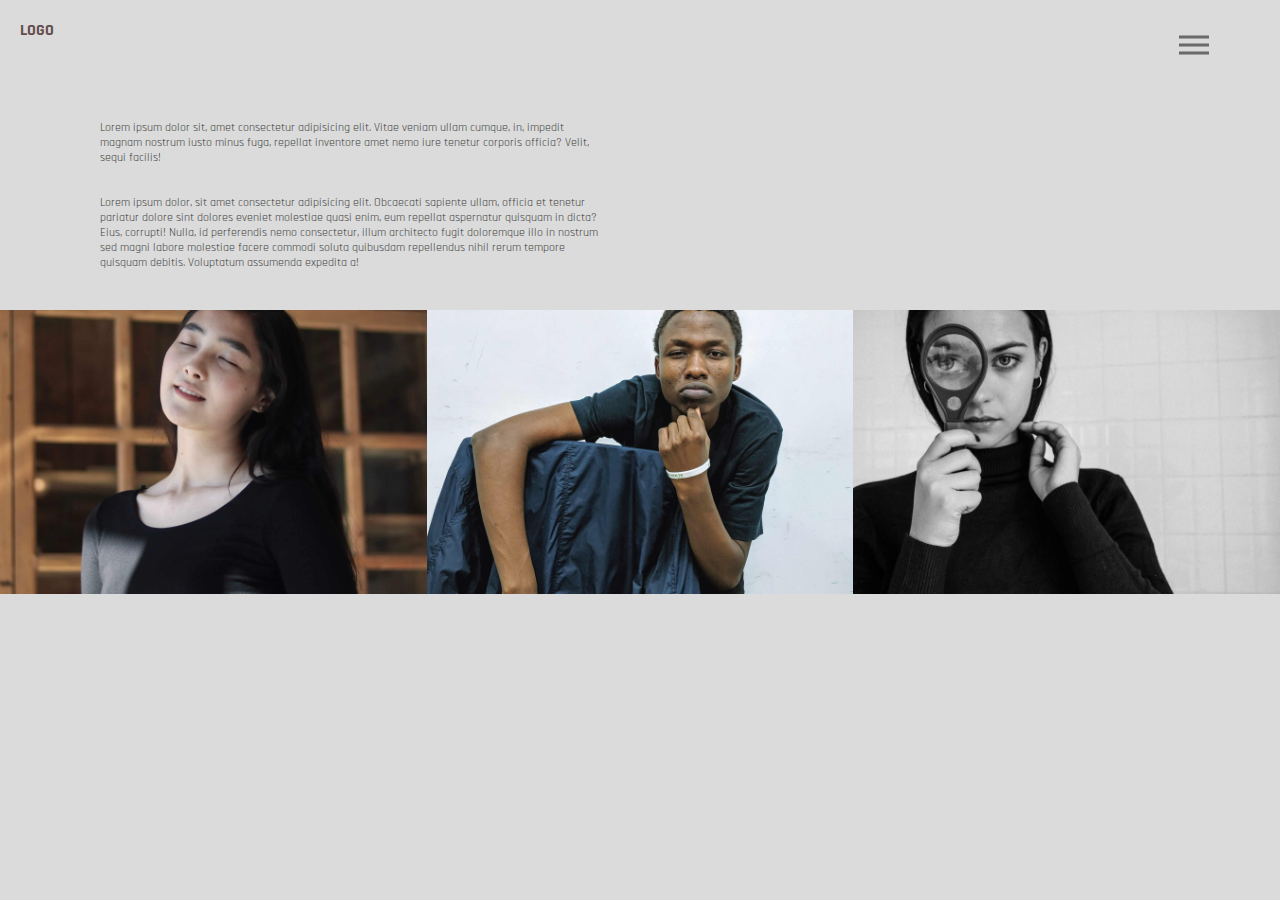
<file: index.html>
<!DOCTYPE html>
<html lang="en">
<head>
    <meta charset="UTF-8">
    <meta http-equiv="X-UA-Compatible" content="IE=edge">
    <meta name="viewport" content="width=device-width, initial-scale=1.0">
    <link rel="stylesheet" href="style-main.css">
    <title>About</title>
</head>
<body>
    <nav>
        <div class="hamburger">
          <div class="line"></div>
          <div class="line"></div>
          <div class="line"></div>
        </div>
        <div class="logo">
            <strong> <a href="homepage.html"> logo </a></strong>
          </div>
        
        <ul class="nav-links">
          <li><a href="index.html">About</a></li>
          <li><a href="story.html">Story</a></li>
          <li><a href="services.html">Services</a></li>
          <li><a href="contacts.html">Contacts</a></li>
        </ul>
      </nav>
      <p>Lorem ipsum dolor sit, amet consectetur adipisicing elit.
           Vitae veniam ullam cumque, in, impedit magnam nostrum iusto 
          minus fuga, repellat inventore amet nemo iure tenetur corporis 
          officia? Velit, sequi facilis!</p>
          <p>Lorem ipsum dolor, sit amet consectetur adipisicing elit. Obcaecati sapiente ullam, officia et tenetur pariatur
              dolore sint dolores eveniet molestiae quasi enim, eum repellat aspernatur quisquam in dicta? Eius, corrupti!
          Nulla, id perferendis nemo consectetur, illum architecto fugit doloremque illo in nostrum sed magni labore molestiae
           facere commodi soluta quibusdam repellendus nihil rerum tempore quisquam debitis. Voluptatum assumenda expedita a! </p>
        <div class="full">
           <div class="image">
            <img class="image__img" src="img/photo-12.jpg" alt="Bricks">
            <div class="image__overlay image__overlay--primary">
                <div class="image__title">Image 1</div>
                
            </div>
        </div>
        <div class="image">
            <img class="image__img" src="img/photo-13.jpg" alt="Bricks">
            <div class="image__overlay image__overlay--primary">
                <div class="image__title">Image 2</div>
            </div>
        </div>
        <div class="image">
            <img class="image__img" src="img/photo-14.jpg" alt="Bricks">
            <div class="image__overlay image__overlay--primary">
                <div class="image__title">Image 3</div>
            </div>
        </div>
    </div>
      <script src="jss.js"></script>
    </body>
</body>
</html>
</file>
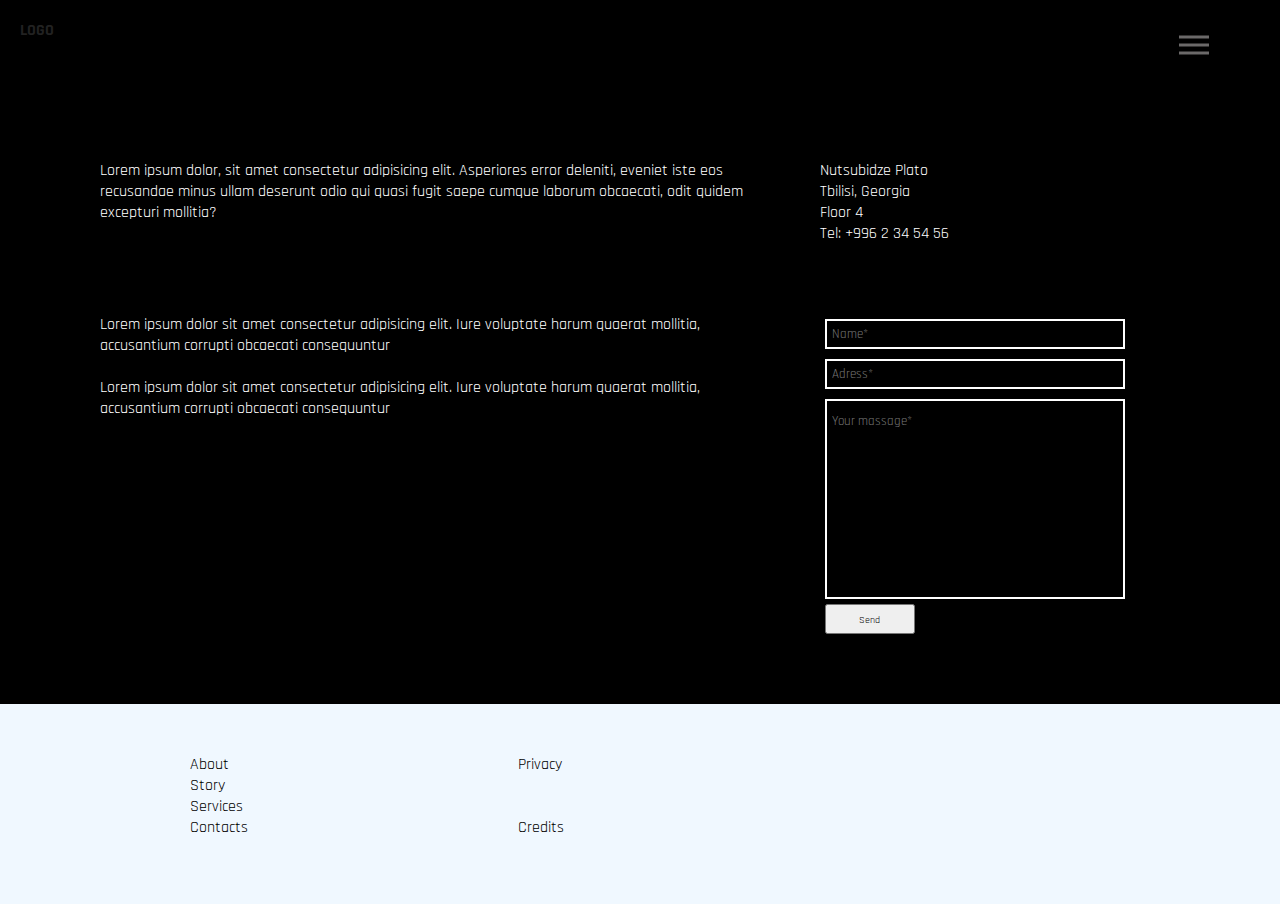
<file: contacts.html>
<!DOCTYPE html>
<html lang="en">
<head>
    <meta charset="UTF-8">
    <meta http-equiv="X-UA-Compatible" content="IE=edge">
    <meta name="viewport" content="width=device-width, initial-scale=1.0">
    <link rel="stylesheet" href="Contact.css">
    <title>Contact</title>
</head>
<body>
    <nav>
        <div class="hamburger">
          <div class="line"></div>
          <div class="line"></div>
          <div class="line"></div>
        </div>
        <div class="logo">
          <strong> <a href="homepage.html"> logo </a></strong>
        </div>
        <ul class="nav-links">
          <li><a href="index.html">About</a></li>
          <li><a href="story.html">Story</a></li>
          <li><a href="services.html">Services</a></li>
          <li><a href="contacts.html">Contacts</a></li>
        </ul>
      </nav>
      <script src="jss.js"></script>

      <div class="text">
          <p>   Lorem ipsum dolor, sit amet consectetur 
                adipisicing elit. Asperiores error deleniti, 
                eveniet iste eos recusandae minus ullam deserunt odio qui quasi fugit saepe cumque laborum obcaecati,
                odit quidem excepturi mollitia?</p>
                <div class="section">
            <section>Nutsubidze Plato</section>
            <section>Tbilisi, Georgia</section>
            <section>Floor 4</section>
            <section>Tel: +996 2 34 54 56</section>
        </div>
      </div>

      <div class="second">
        <p class="text1">   Lorem ipsum dolor sit amet consectetur adipisicing 
                elit. Iure voluptate harum quaerat mollitia,
                accusantium corrupti obcaecati consequuntur
                <br>
                <br>
                Lorem ipsum dolor sit amet consectetur adipisicing 
                elit. Iure voluptate harum quaerat mollitia,
                accusantium corrupti obcaecati consequuntur
                     </p>
                <div class="input">
                <input class="name" type="text" placeholder="Name*">
                <input class="adress" type="text" placeholder="Adress*">
                <input class="message" type="text" placeholder="Your massage*">
                <button><a href="#">Send</a></button>
            </div>
      </div>

      <div class="last">
        <div class="section">
            <section>About</section>
            <section>Story</section>
            <section>Services</section>
            <section>Contacts</section>
        </div>
        <div class="section1">
            <section>Privacy</section>
                <br>
                <br>
            <section>Credits</section>
        </div>
</body>
</html>
</file>
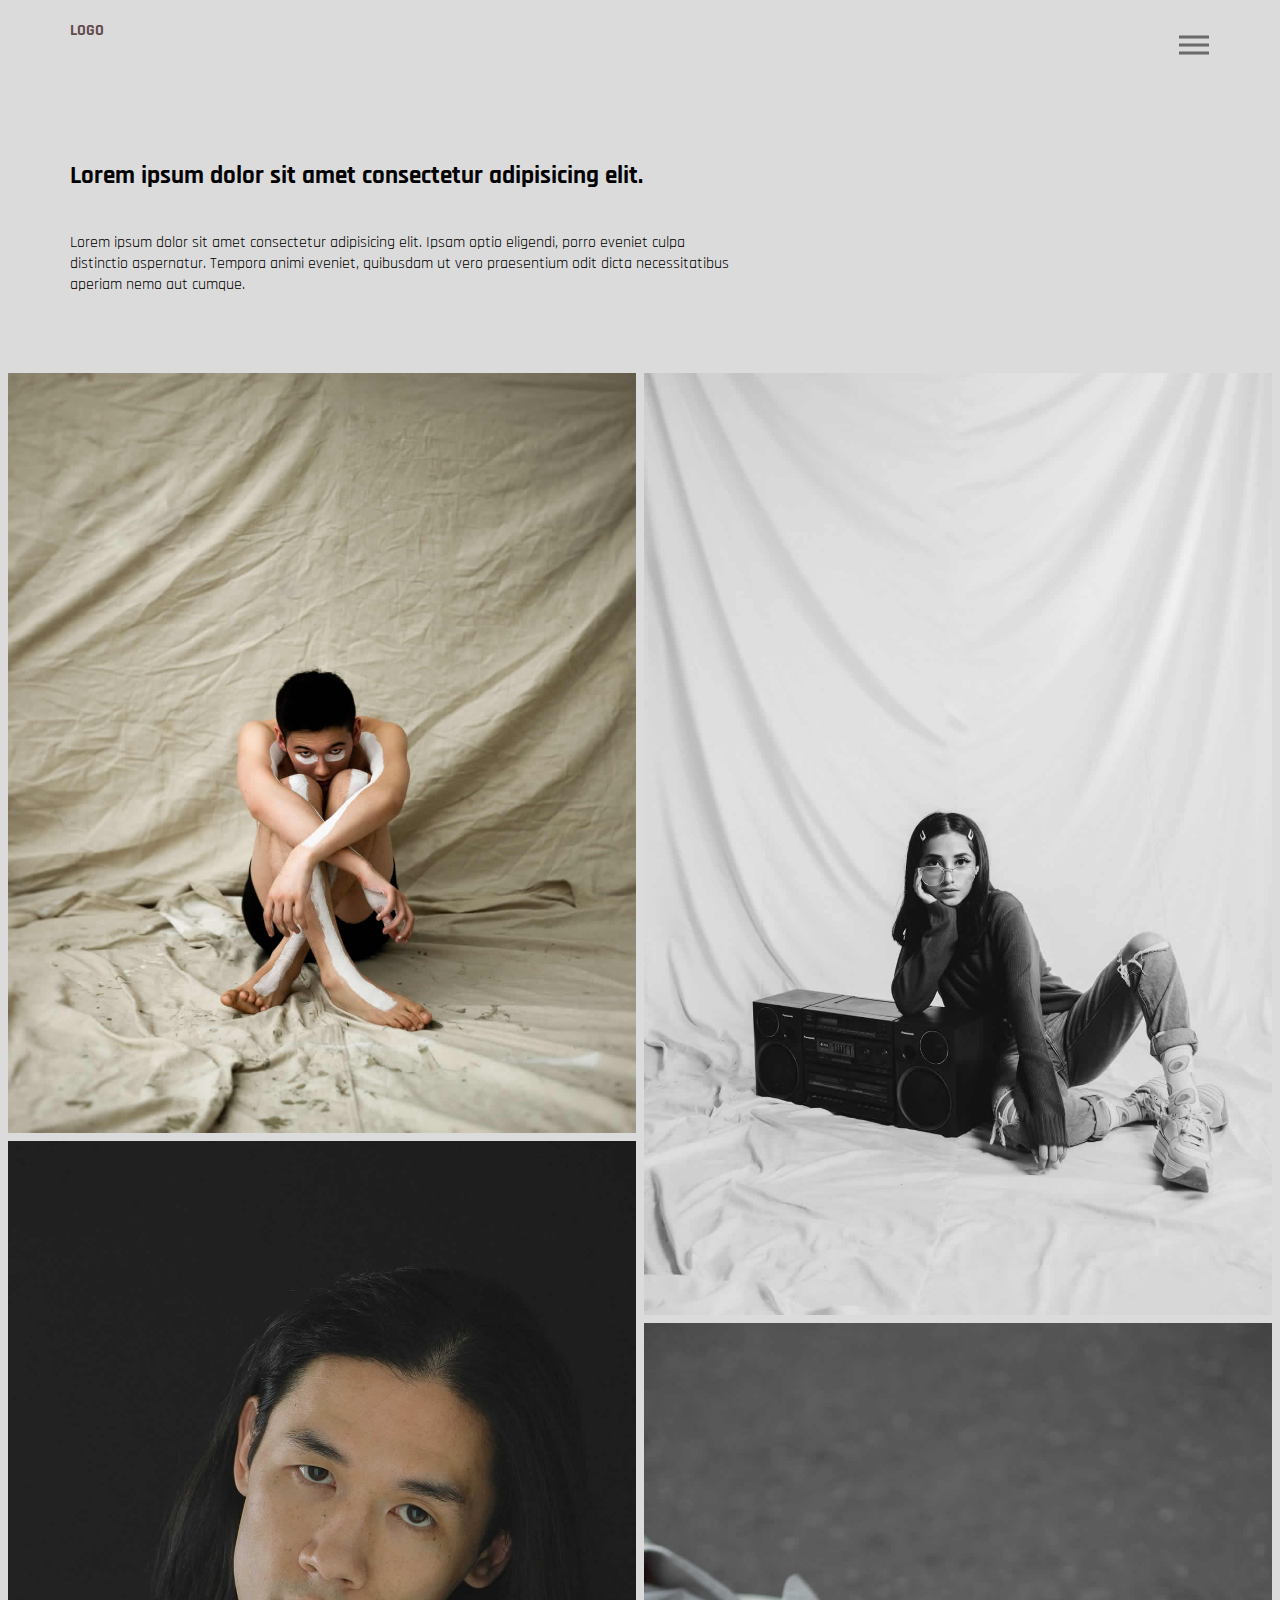
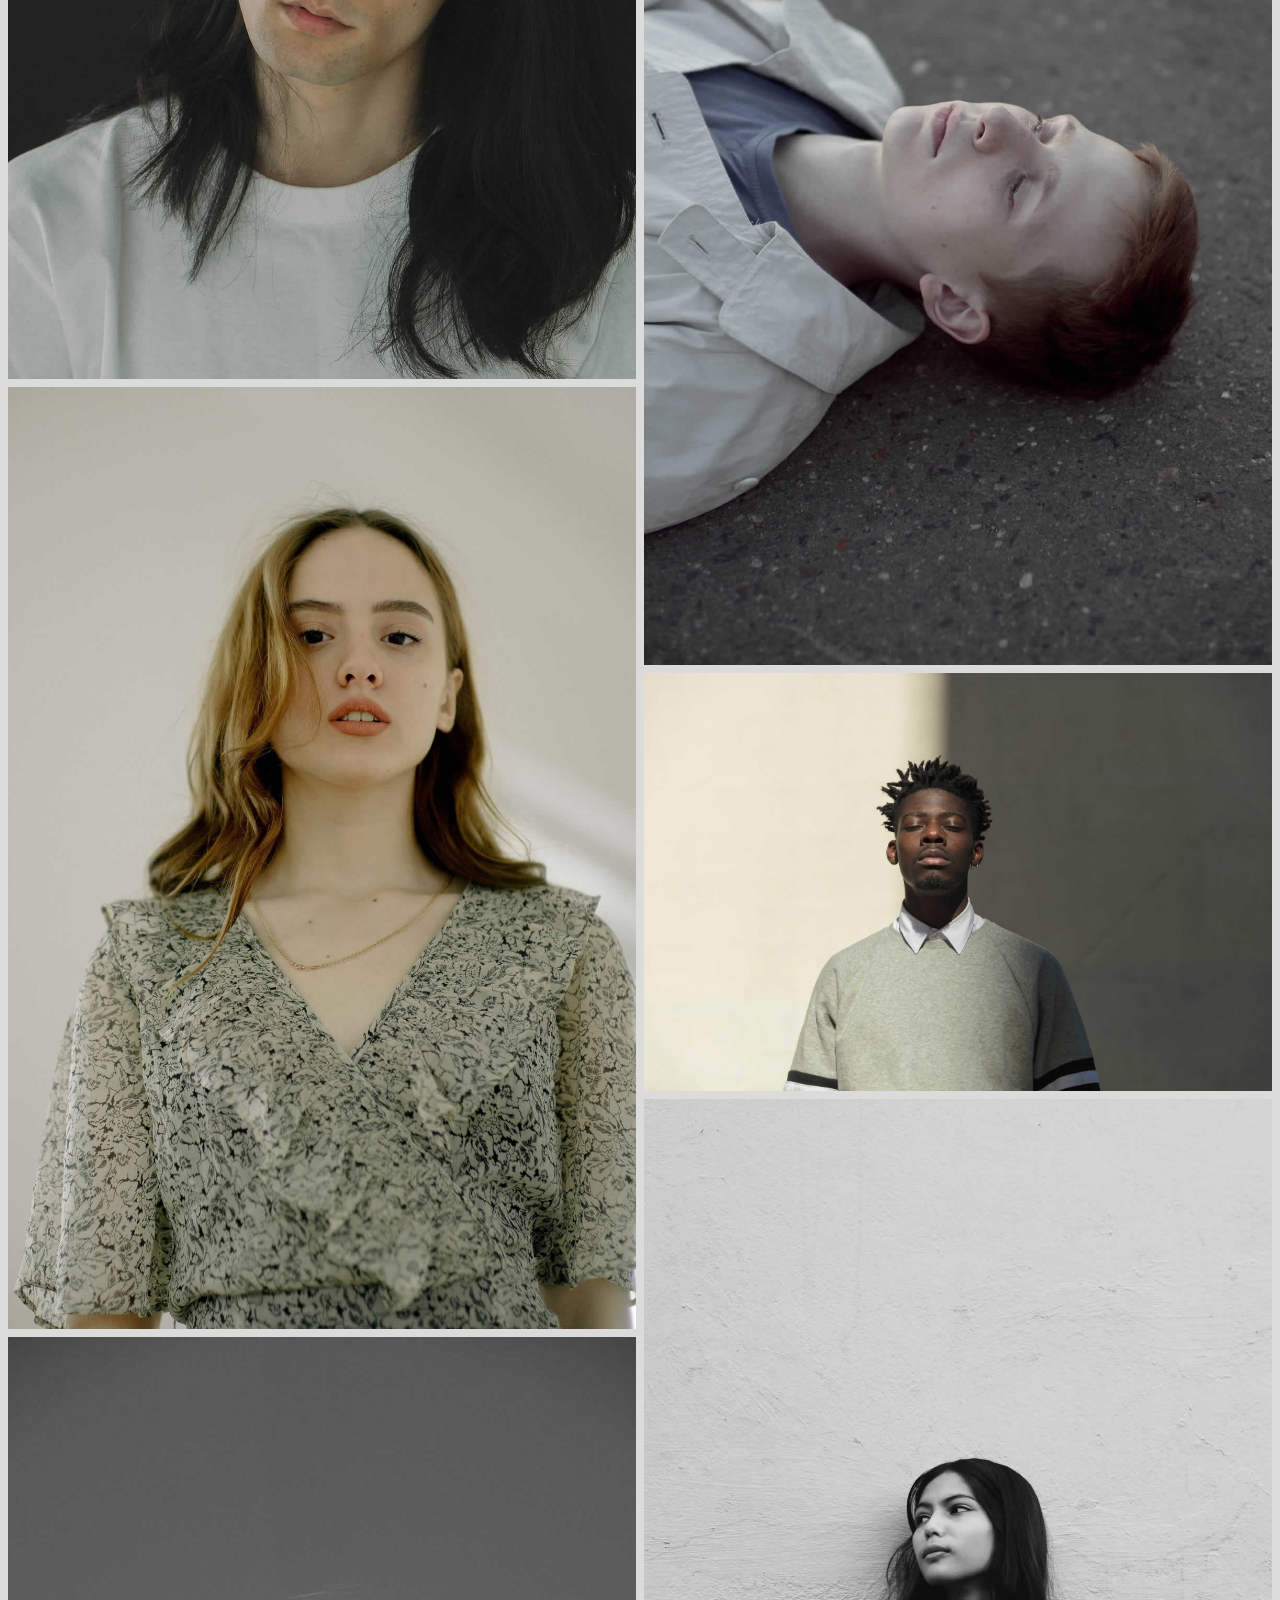
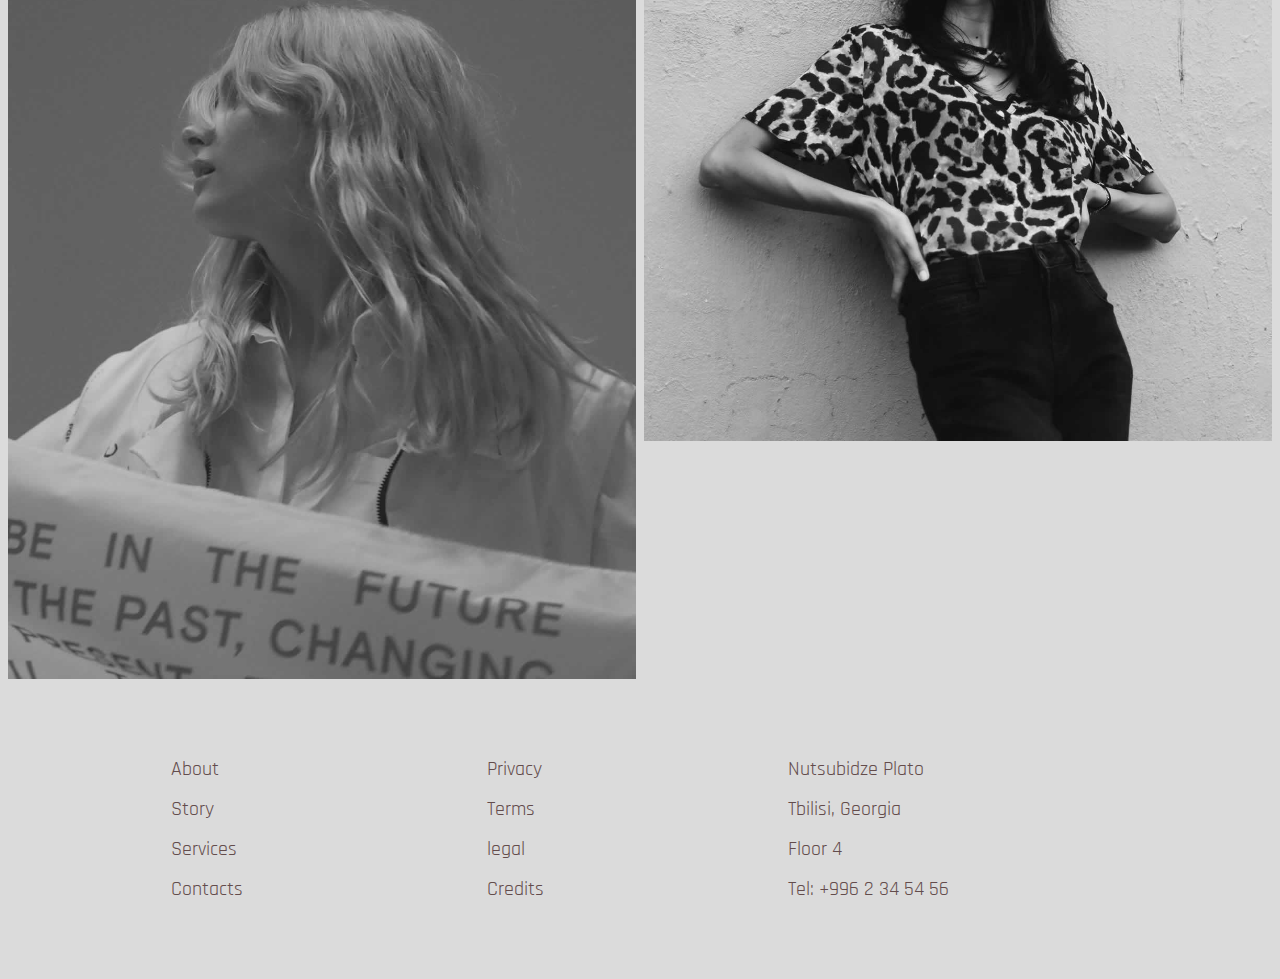
<file: homepage.html>
<!DOCTYPE html>
<html lang="en">
<head>
    <meta charset="UTF-8">
    <meta http-equiv="X-UA-Compatible" content="IE=edge">
    <meta name="viewport" content="width=device-width, initial-scale=1.0">
    <link rel="stylesheet" href="homepage.css">
    <title>Homepage</title>
</head>
<body>
    <nav>
        <div class="hamburger">
          <div class="line"></div>
          <div class="line"></div>
          <div class="line"></div>
        </div>
        <div class="logo">
            <strong> <a href="homepage.html"> logo </a></strong>
          </div>
        
        <ul class="nav-links">
          <li><a href="index.html">About</a></li>
          <li><a href="story.html">Story</a></li>
          <li><a href="services.html">Services</a></li>
          <li><a href="contacts.html">Contacts</a></li>
        </ul>
      </nav>
      <div class="text">
          <p class="text1">   Lorem ipsum dolor sit amet consectetur adipisicing elit. </p>
          <p class="text2">   Lorem ipsum dolor sit amet consectetur adipisicing elit. Ipsam optio eligendi, 
                porro eveniet culpa distinctio aspernatur. Tempora animi eveniet,
                quibusdam ut vero praesentium odit dicta necessitatibus aperiam nemo aut cumque.</p>
      </div>
      
      <div class="row">
        <div class="column">
          <img src="img/photo-1.jpg">
          <img src="img/photo-2.jpg">
          <img src="img/photo-3.jpg">
          <img src="img/photo-4.jpg">
        </div>
        <div class="column">
          <img src="img/photo-5.jpg">
          <img src="img/photo-6.jpg">
          <img src="img/photo-7.jpg">
          <img src="img/photo-8.jpg">
        </div>

      <script src="jss.js"></script>
    <div class="last">
        <div class="section">
            <section>About</section>
            <section>Story</section>
            <section>Services</section>
            <section>Contacts</section>
        </div>
        <div class="section">
            <section>Privacy</section>
            <section>Terms</section>
            <section>legal</section>
            <section>Credits</section>
        </div>
        <div class="section">
            <section>Nutsubidze Plato</section>
            <section>Tbilisi, Georgia</section>
            <section>Floor 4</section>
            <section>Tel: +996 2 34 54 56</section>
        </div>
    
</body>
</html>
</file>
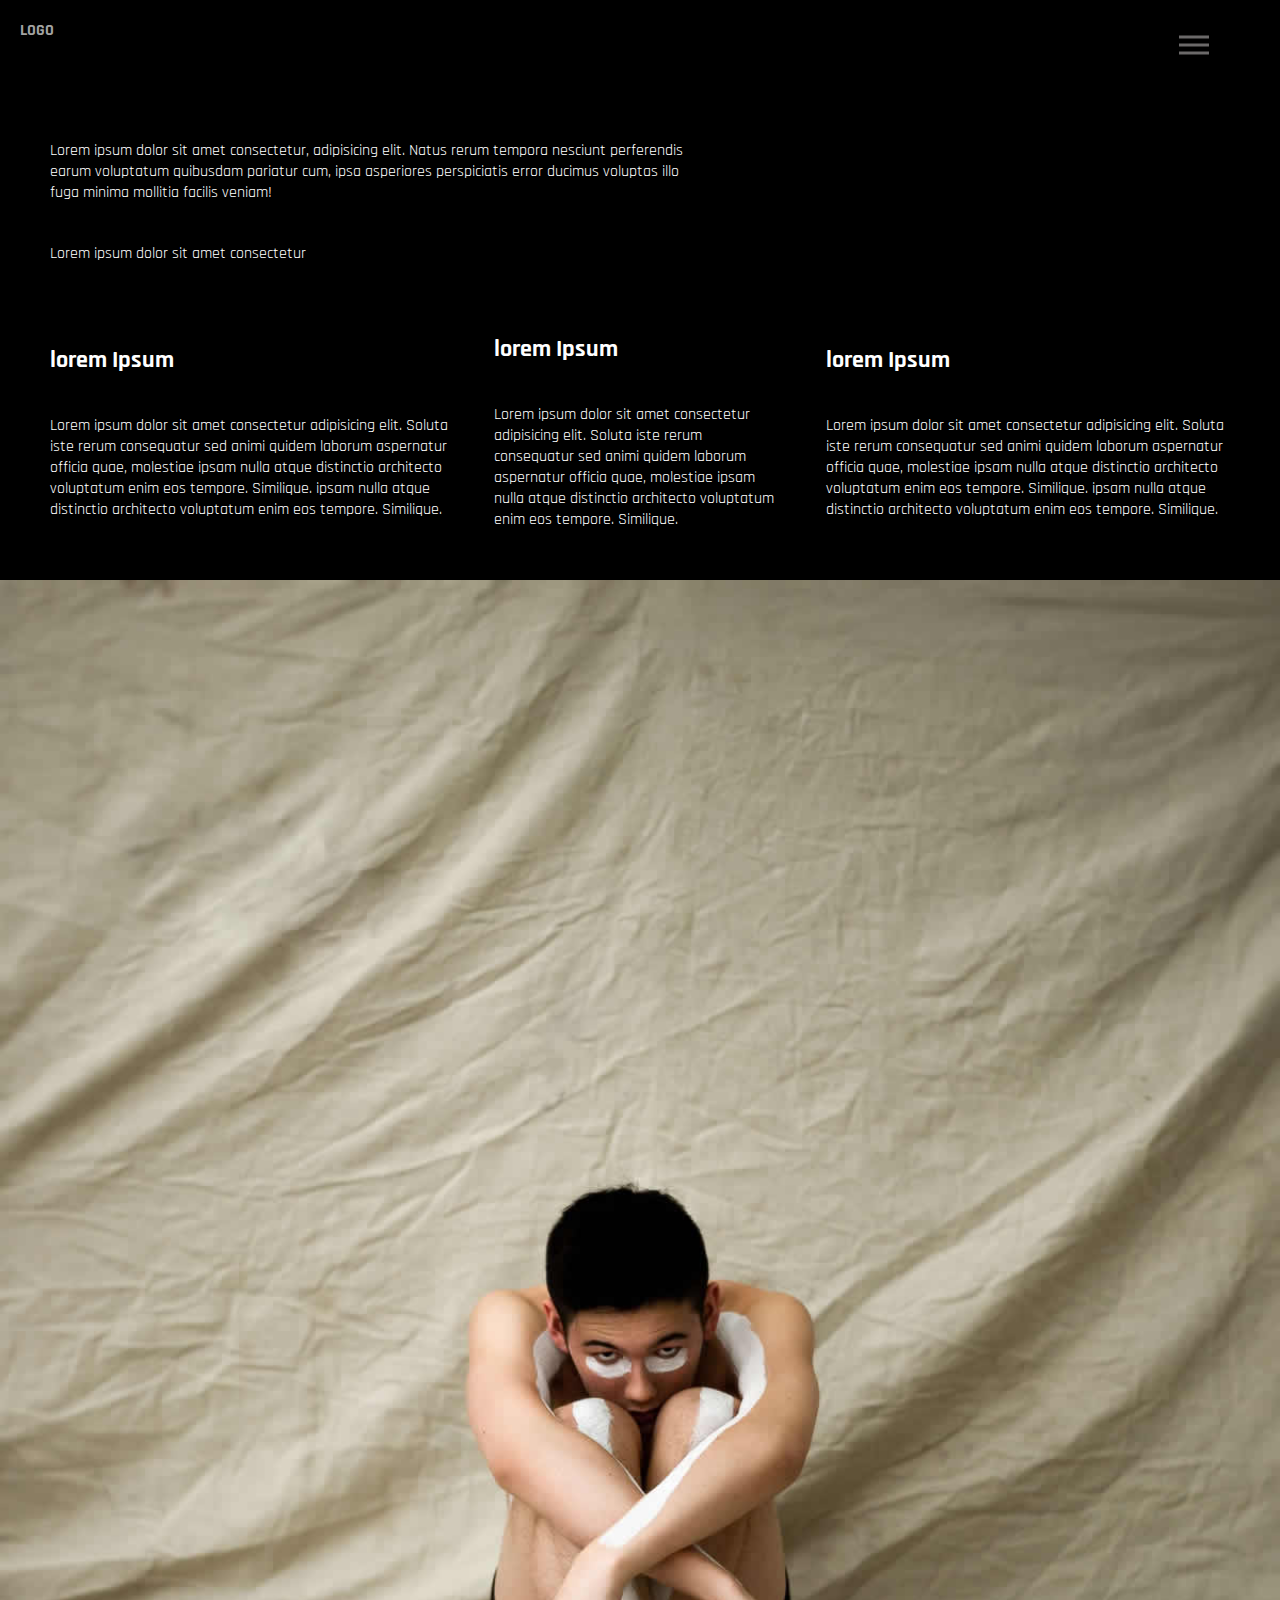
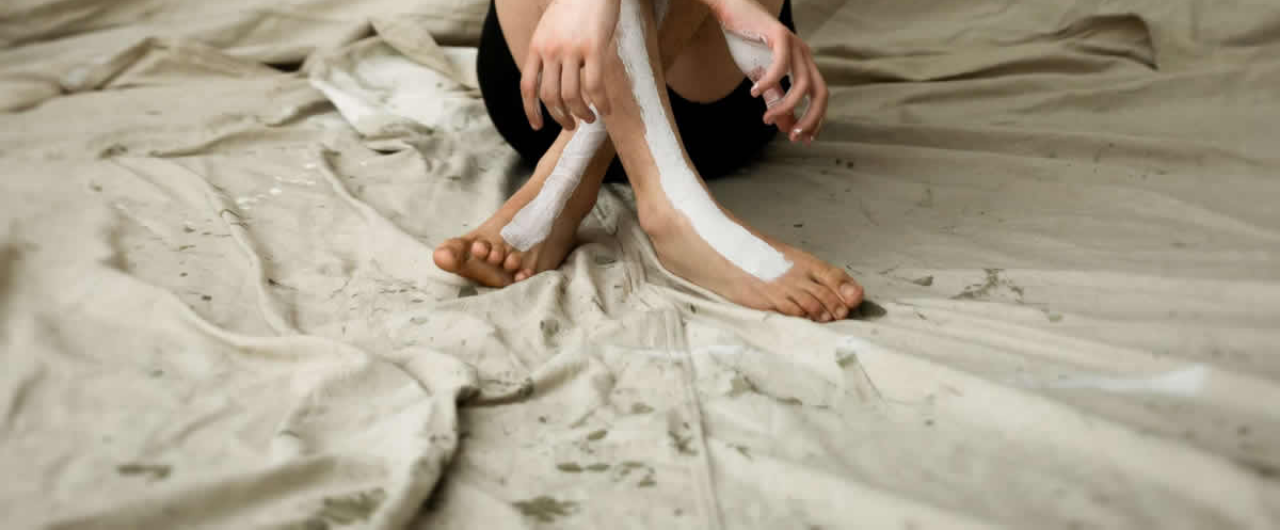
<file: services.html>
<!DOCTYPE html>
<html lang="en">
<head>
    <meta charset="UTF-8">
    <meta http-equiv="X-UA-Compatible" content="IE=edge">
    <meta name="viewport" content="width=device-width, initial-scale=1.0">
    <link rel="stylesheet" href="services.css">
    <title>Document</title>
</head>
<body>
    <nav>
        <div class="hamburger">
          <div class="line"></div>
          <div class="line"></div>
          <div class="line"></div>
        </div>
        <div class="logo">
          <strong> <a href="homepage.html"> logo </a></strong>
        </div>
        <ul class="nav-links">
          <li><a href="index.html">About</a></li>
          <li><a href="story.html">Story</a></li>
          <li><a href="services.html">Services</a></li>
          <li><a href="contacts.html">Contacts</a></li>
        </ul>
      </nav>
      <div class="text">
          <p>Lorem ipsum dolor sit amet consectetur, adipisicing elit. Natus
               rerum tempora nesciunt perferendis earum voluptatum quibusdam pariatur cum, 
              ipsa asperiores perspiciatis error ducimus voluptas illo fuga
               minima mollitia facilis veniam!</p>
               <p>Lorem ipsum dolor sit amet consectetur</p>
      </div>

      <div class="container">
          <div class="first">
            <h2>lorem Ipsum</h2>
            <p>Lorem ipsum dolor sit amet consectetur 
                adipisicing elit. Soluta iste rerum consequatur sed animi
                 quidem laborum aspernatur officia quae, molestiae 
                ipsam nulla atque distinctio architecto voluptatum 
                enim eos tempore. Similique.
                ipsam nulla atque distinctio architecto voluptatum 
                enim eos tempore. Similique.</p>
          </div>
          <div class="first">
            <h2>lorem Ipsum</h2>
            <p>Lorem ipsum dolor sit amet consectetur 
                adipisicing elit. Soluta iste rerum consequatur sed animi
                 quidem laborum aspernatur officia quae, molestiae 
                
                 <span> ipsam nulla atque distinctio architecto voluptatum  
                enim eos tempore. Similique.</span></p>
          </div>
          <div class="first">
            <h2>lorem Ipsum</h2>
            <p>Lorem ipsum dolor sit amet consectetur 
                adipisicing elit. Soluta iste rerum consequatur sed animi
                 quidem laborum aspernatur officia quae, molestiae 
                ipsam nulla atque distinctio architecto voluptatum 
                enim eos tempore. Similique.
                <span> ipsam nulla atque distinctio architecto voluptatum 
                enim eos tempore. Similique.</span></p>
          </div>
      </div>
      
      <img src="img/photo-1.jpg" alt="">
      <script src="jss.js"></script>
</body>
</html>
</file>
<file: style-main.css>
@import url('https://fonts.googleapis.com/css2?family=Baumans&family=Bayon&family=Codystar&family=Encode+Sans+SC&family=Lobster+Two&family=Montserrat+Subrayada:wght@700&family=Nanum+Brush+Script&family=Otomanopee+One&display=swap');
@import url('https://fonts.googleapis.com/css2?family=Athiti:wght@300&family=Baumans&family=Bayon&family=Codystar&family=Encode+Sans+SC&family=Lobster+Two&family=Metrophobic&family=Montserrat+Subrayada:wght@700&family=Nanum+Brush+Script&family=Otomanopee+One&display=swap');
@import url('https://fonts.googleapis.com/css2?family=Athiti:wght@300&family=Baumans&family=Bayon&family=Codystar&family=Encode+Sans+SC&family=Lobster+Two&family=Metrophobic&family=Montserrat+Subrayada:wght@700&family=Nanum+Brush+Script&family=Otomanopee+One&family=Rajdhani:wght@300&display=swap');
* {
  margin: 0;
  padding: 0;
  box-sizing: border-box;
  font-family: 'Rajdhani', sans-serif;
}
body {
  font-family: sans-serif;
  background-color:#dbdbdb ;
}

nav {
  height: 10vh;
  background: #dbdbdb;
}

.nav-links {
  display: flex;
  list-style: none;
  width: 50%;
  height: 100%;
  justify-content: space-around;
  align-items: center;
  margin-left: auto;
}

.nav-links li a {
  color: white;
  text-decoration: none;
  font-size: 30px;
  font-family: 'Nanum Brush Script', cursive;

}


@media screen and (max-width: 2000px) {
  .line {
    width: 30px;
    height: 3px;
    background: rgb(107, 105, 105);
    margin: 5px;
  }
  nav {
    position: relative;
  }

  .hamburger {
    position: absolute;
    cursor: pointer;
    right: 5%;
    top: 50%;
    transform: translate(-5%, -50%);
    z-index: 2;
  }

  .nav-links {
    position: fixed;
    background: #000000;
    height: 100vh;
    width: 100%;
    flex-direction: column;
    clip-path: circle(100px at 90% -10%);
    -webkit-clip-path: circle(100px at -100% 0%);
    transition: all 1s ease-out;
    pointer-events: none;
  }
  .nav-links.open {
    clip-path: circle(1000px at 0% 0%);
    -webkit-clip-path: circle(1000px at 50% 100%);
    pointer-events: all;
    z-index: 1;
  }
  }


p {
    color: rgb(65, 65, 65);
    font-size: 12px;
    width: 500px;
    margin-top: 30px;
    margin-left: 100px;
    
}
.full {
    justify-content: center;
    align-items: center;
    margin-top: 40px;
    display: flex;
    width: 100vw;
    grid-template-columns: repeat(auto-fill, minmax(450px 450px));
}
.image {
    position: relative;
    width: 100%;
    justify-content: center;
    align-items: center;
    
}

.image__img {
    display: flex;
    width: 100%;
    object-fit: cover;
    object-position:center;
}

.image__overlay {
    position: absolute;
    top: 0;
    left: 0;
    width: 100%;
    height: 100%;
    background: rgba(0, 0, 0, 0.6);
    color: #634c4c;
    display: flex;
    align-items: center;
    justify-content: center;
    opacity: 0;
    transition: opacity 0.25s;
    object-fit: cover;
    object-position:center;
}

.image__overlay--blur {
    backdrop-filter: blur(5px);
    object-fit: cover;
}

.image__overlay--primary {
    background: #00000057;
    object-fit: cover;
}

.image__overlay > * {
    transform: translateY(20px);
    transition: transform 0.25s;
}

.image__overlay:hover {
    opacity: 1;
}

.image__overlay:hover > * {
    transform: translateY(0);
}

.image__title {
    font-size: 20px;
    color: aliceblue;
    object-fit: cover;
}

.logo {
  padding: 20px;
  height: 20px;
  width: 20px;
}
.logo strong {
  color: rgb(107, 105, 105);
  height: 20px;
  width: 20px;
  text-transform: uppercase;

}

.logo {
  padding: 20px;
  height: 20px;
  width: 20px;
}
.logo strong {
  color: white;
  height: 20px;
  width: 20px;
  text-transform: uppercase;

}

.logo strong a {
  text-decoration: none;
  color: #634c4c;
}
</file>
<file: Contact.css>
@import url('https://fonts.googleapis.com/css2?family=Baumans&family=Bayon&family=Codystar&family=Encode+Sans+SC&family=Lobster+Two&family=Montserrat+Subrayada:wght@700&family=Nanum+Brush+Script&family=Otomanopee+One&display=swap');
@import url('https://fonts.googleapis.com/css2?family=Athiti:wght@300&family=Baumans&family=Bayon&family=Codystar&family=Encode+Sans+SC&family=Lobster+Two&family=Metrophobic&family=Montserrat+Subrayada:wght@700&family=Nanum+Brush+Script&family=Otomanopee+One&family=Rajdhani:wght@300&display=swap');
* {
    margin: 0;
    padding: 0;
    box-sizing: border-box;
    font-family: 'Rajdhani', sans-serif;
  }
  body {
    font-family: sans-serif;
    background-color:#dbdbdb ;
    background-color: black;
    color: white;

  }
  
  nav {
    height: 10vh;
    background: #000000;
  }
  
  .nav-links {
    display: flex;
    list-style: none;
    width: 50%;
    height: 100%;
    justify-content: space-around;
    align-items: center;
    margin-left: auto;
  }
  
  .nav-links li a {
    color: white;
    text-decoration: none;
    font-size: 30px;
    font-family: 'Nanum Brush Script', cursive;
  }
  
  
  @media screen and (max-width: 2000px) {
    .line {
      width: 30px;
      height: 3px;
      background: rgb(107, 105, 105);
      margin: 5px;
    }
    nav {
      position: relative;
    }
  
    .hamburger {
      position: absolute;
      cursor: pointer;
      right: 5%;
      top: 50%;
      transform: translate(-5%, -50%);
      z-index: 2;
    }
  
    .nav-links {
      position: fixed;
      background: #000000;
      height: 100vh;
      width: 100%;
      flex-direction: column;
      clip-path: circle(100px at 90% -10%);
      -webkit-clip-path: circle(100px at -100% 0%);
      transition: all 1s ease-out;
      pointer-events: none;
    }
    .nav-links.open {
      clip-path: circle(1000px at 0% 0%);
      -webkit-clip-path: circle(1000px at 50% 100%);
      pointer-events: all;
      z-index: 1;
      
    }
    
}
.logo {
    padding: 20px;
    height: 20px;
    width: 20px;
}
.logo strong {
    color: white;
    height: 20px;
    width: 20px;
    text-transform: uppercase;

}
.logo strong a {
    text-decoration: none;
    color: #222222;
  }

.text {
    margin: 70px;
    margin-left: 100px;
    display: flex;
    

}
.text p {
    width: 650px;
}

.section {
    padding-left: 70px;
}

.second {
    margin: 70px;
    margin-left: 100px;
    display: flex;
}

.second .text1 {
    width: 650px;
}
.input {
    padding-left: 70px;
    display: grid;
}

.input input {
    background:none;
    border: 2px solid white;
    margin: 5px;
}
.name, .adress  {
    height: 30px;
    width: 300px;
    padding-left: 5px;
}
.message {
    padding-bottom: 155px;
    padding-left: 5px;
    width: 300px;
    height: 200px;
}
button {
    margin-left: 4.5px;
    width: 90px;
    height: 30px;
    
    
}
button a {
    
    text-decoration: none;
    color: black;
    font-size: 10px;
}
.last {
    padding: 50px;
    background-color: aliceblue;
    display: flex;
    height: 200px;
    color: #000000;
}
.last section {
    
    padding-left: 70px;
}
.section1 {
    padding-left: 200px;
}
</file>
<file: homepage.css>
@import url('https://fonts.googleapis.com/css2?family=Baumans&family=Bayon&family=Codystar&family=Encode+Sans+SC&family=Lobster+Two&family=Montserrat+Subrayada:wght@700&family=Nanum+Brush+Script&family=Otomanopee+One&display=swap');
@import url('https://fonts.googleapis.com/css2?family=Athiti:wght@300&family=Baumans&family=Bayon&family=Codystar&family=Encode+Sans+SC&family=Lobster+Two&family=Metrophobic&family=Montserrat+Subrayada:wght@700&family=Nanum+Brush+Script&family=Otomanopee+One&family=Rajdhani:wght@300&display=swap');
* {
    margin: 0;
    padding: 0;
    box-sizing: border-box;
    font-family: 'Rajdhani', sans-serif;
  }
  body {
      min-height: 100vh;
      overflow-x: hidden;

    background-color:#dbdbdb ;
  }
  
  nav {
    height: 10vh;
    background: #dbdbdb;
  }
  
  .nav-links {
    display: flex;
    list-style: none;
    width: 50%;
    height: 100%;
    justify-content: space-around;
    align-items: center;
    margin-left: auto;
  }
  
  .nav-links li a {
    color: white;
  text-decoration: none;
  font-size: 30px;
  font-family: 'Nanum Brush Script', cursive;
  }
  
  
  @media screen and (max-width: 2000px) {
    .line {
      width: 30px;
      height: 3px;
      background: rgb(107, 105, 105);
      margin: 5px;
    }
    nav {
      position: relative;
    }
  
    .hamburger {
      position: absolute;
      cursor: pointer;
      right: 5%;
      top: 50%;
      transform: translate(-5%, -50%);
      z-index: 2;
    }
  
    .nav-links {
      position: fixed;
      background: #000000;
      height: 100vh;
      width: 100%;
      flex-direction: column;
      clip-path: circle(100px at 90% -10%);
      -webkit-clip-path: circle(100px at -100% 0%);
      transition: all 1s ease-out;
      pointer-events: none;
    }
    .nav-links.open {
      clip-path: circle(1000px at 0% 0%);
      -webkit-clip-path: circle(1000px at 50% 100%);
      pointer-events: all;
      z-index: 1;
    }
    }

    .logo {
        padding: 20px;
        padding-left: 70px;
        height: 20px;
        width: 20px;
      }
      .logo strong {
        color: white;
        height: 20px;
        width: 20px;
        text-transform: uppercase;
      
      }
      
      .logo strong a {
        text-decoration: none;
        color: #634c4c;
      }

.text {
    margin: 50px;
    position: relative;
}

.text .text1 {
    padding: 20px;
    font-weight: bold;
    font-size: 25px;
}

.text .text2 {
    width: 700px;
    padding: 20px;
}

.row {
  display: flex;
  flex-wrap: wrap;
  padding: 0 4px;
}

/* Create two equal columns that sits next to each other */
.column {
  flex: 50%;
  padding: 0 4px;
}

.column img {
  margin-top: 8px;
  vertical-align: middle;
  width: 100%;
}
    

.last {
    display: flex;
    

}
.last .section {
    margin-left: 40px;
    padding: 70px;
    padding-left: 120px;
    justify-content: center;
    align-items: center;
    
}

.last .section section{
    justify-content: center;
    align-items: center;
    color: #634c4c;
    font-size: 20px;
    padding: 7px;
}
</file>
<file: services.css>
@import url('https://fonts.googleapis.com/css2?family=Athiti:wght@300&family=Baumans&family=Bayon&family=Codystar&family=Encode+Sans+SC&family=Lobster+Two&family=Metrophobic&family=Montserrat+Subrayada:wght@700&family=Nanum+Brush+Script&family=Otomanopee+One&display=swap');
@import url('https://fonts.googleapis.com/css2?family=Athiti:wght@300&family=Baumans&family=Bayon&family=Codystar&family=Encode+Sans+SC&family=Lobster+Two&family=Metrophobic&family=Montserrat+Subrayada:wght@700&family=Nanum+Brush+Script&family=Otomanopee+One&family=Rajdhani:wght@300&display=swap');
@import url('https://fonts.googleapis.com/css2?family=Baumans&family=Bayon&family=Codystar&family=Encode+Sans+SC&family=Lobster+Two&family=Montserrat+Subrayada:wght@700&family=Nanum+Brush+Script&family=Otomanopee+One&display=swap');
* {
    margin: 0;
    padding: 0;
    box-sizing: border-box;
    font-family: 'Rajdhani', sans-serif;
    
  }
  body {
    font-family: sans-serif;
    background-color:#dbdbdb ;
    background-color: black;
    color: white;

  }
  
  nav {
    height: 10vh;
    background: #000000;
  }
  
  .nav-links {
    display: flex;
    list-style: none;
    width: 50%;
    height: 100%;
    justify-content: space-around;
    align-items: center;
    margin-left: auto;
    font-family: 'Nanum Brush Script', cursive;
  }
  
  .nav-links li a {
    color: white;
  text-decoration: none;
  font-size: 30px;
  font-family: 'Nanum Brush Script', cursive;
  }
  
  
  @media screen and (max-width: 2000px) {
    .line {
      width: 30px;
      height: 3px;
      background: rgb(107, 105, 105);
      margin: 5px;
    }
    nav {
      position: relative;
    }
  
    .hamburger {
      position: absolute;
      cursor: pointer;
      right: 5%;
      top: 50%;
      transform: translate(-5%, -50%);
      z-index: 2;
    }
  
    .nav-links {
      position: fixed;
      background: #000000;
      height: 100vh;
      width: 100%;
      flex-direction: column;
      clip-path: circle(100px at 90% -10%);
      -webkit-clip-path: circle(100px at -100% 0%);
      transition: all 1s ease-out;
      pointer-events: none;
    }
    .nav-links.open {
      clip-path: circle(1000px at 0% 0%);
      -webkit-clip-path: circle(1000px at 50% 100%);
      pointer-events: all;
      z-index: 1;
      
    }
    
}

.images {
    display: flex;
    width: 100vw;
    grid-template-columns: repeat(auto-fill, minmax(cover cover));

}

.logo {
    padding: 20px;
    height: 20px;
    width: 20px;
}
.logo strong {
    color: white;
    height: 20px;
    width: 20px;
    text-transform: uppercase;

}
.logo strong a {
  text-decoration: none;
  color: #a3a3a3;
}

.text {
    width: 700px;
    margin: 30px;
    font-family: 'Metrophobic', sans-serif;
}
p{
    padding: 20px;
    
}

.container {
    position:relative;
    justify-content: center;
    align-items: center;
    display: flex;
    margin: 30px;
}
.container h2 {
    position: relative;
    margin: 20px;
    display: flex;
}
img {
    display: flex;
    width: 100%;
    object-fit: cover;
    object-position:center;
}
</file>
